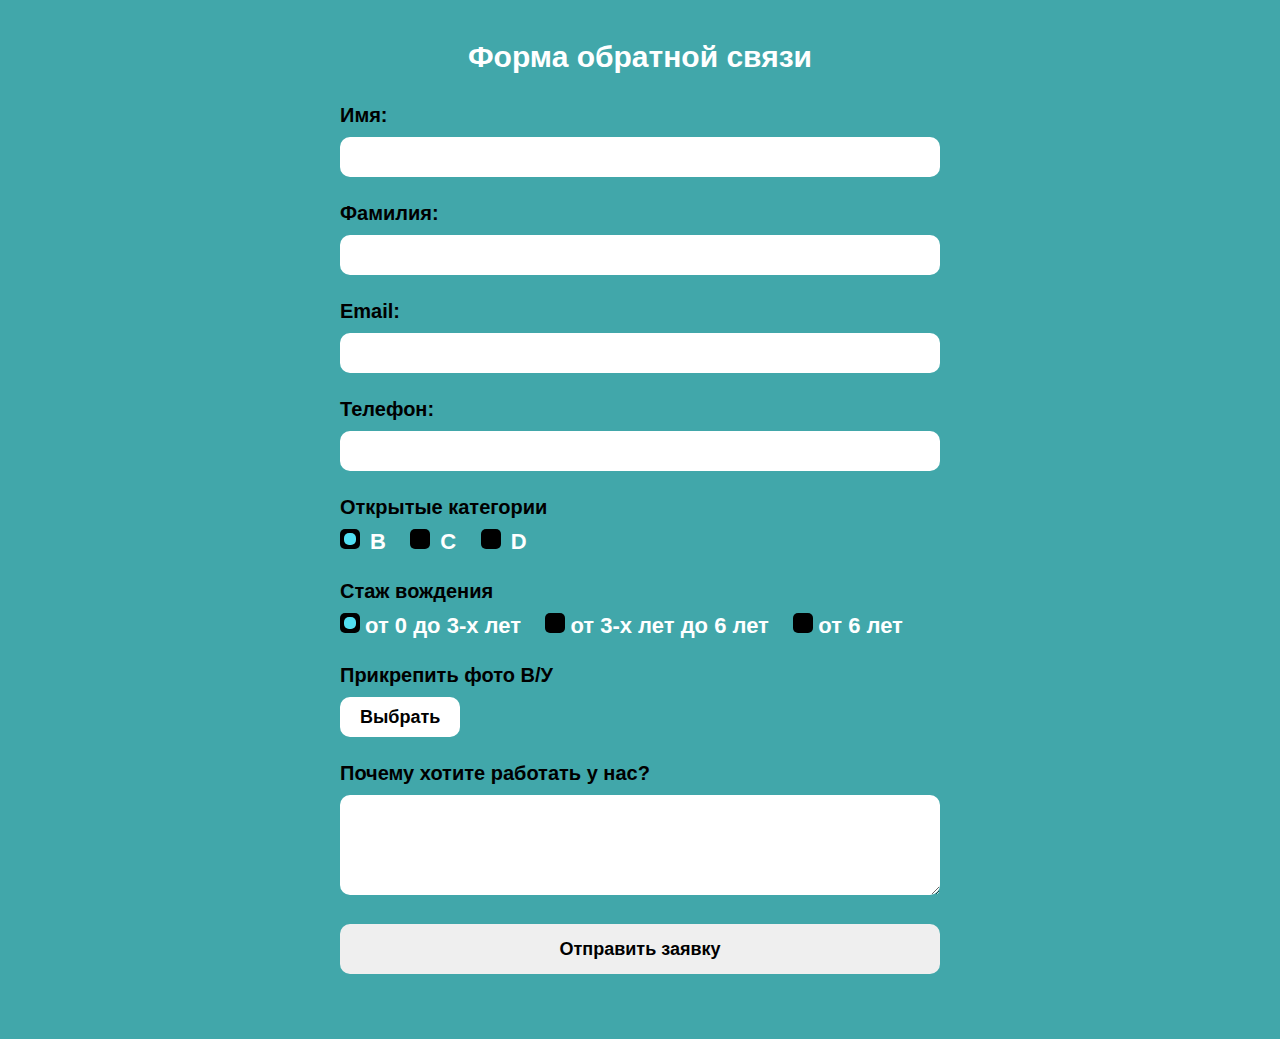
<file: index.html>
<!DOCTYPE html>
<html lang="ru">

<head>
	<meta charset="UTF-8">
	<meta http-equiv="X-UA-Compatible" content="IE=edge">
	<meta name="viewport" content="width=device-width, initial-scale=1.0">
	<link rel="stylesheet" href="css/style.css">
	<title>Form</title>
</head>

<body>
	<div class="wrapper">
		<main class="main">
			<form action="#" id='form' class="form">
				<h1 class="form__title">Форма обратной связи</h1>
				<div class="form__item">
					<label for="name" class="form__label">Имя:</label>
					<input id="name" autocomplete="off" type="text" name="name" class="form__input _req">
				</div>
				<div class="form__item">
					<label for="lastname" class="form__label">Фамилия:</label>
					<input id="lastname" autocomplete="off" type="text" name="lastname" class="form__input">
				</div>
				<div class="form__item">
					<label for="mail" class="form__label">Email:</label>
					<input id="mail" autocomplete="off" type="text" name="email" class="form__input _req _email">
				</div>
				<div class="form__item">
					<label for="phone" class="form__label">Телефон:</label>
					<input id="phone" autocomplete="off" type="tel" name="phone" class="form__input _req">
				</div>
				<div class="form__item">
					<h2 class="form__label">Открытые категории</h2>
					<label class="checkbox">
						<input id='B' checked class="checkbox__input" type="checkbox" value="1" name="">
						<label for="B" class="checkbox__text"><span>B</span></label>
					</label>
					<label class="checkbox">
						<input id="C" class="checkbox__input" type="checkbox" value="1" name="">
						<label for="C" class="checkbox__text"><span>C</span></label>
					</label>
					<label class="checkbox">
						<input id="D" class="checkbox__input" type="checkbox" value="1" name="">
						<label for="D" class="checkbox__text"><span>D</span></label>
					</label>
				</div>
				<div class="form__item">
					<h2 class="form__label">Стаж вождения</h2>
					<div class="options">
						<div class="options__item">
							<input id="three" class="options__input" checked type="radio" value="1" name="age">
							<label for="three" class="options__text"><span>от 0 до 3-х лет</span></label>
						</div>
						<div class="options__item">
							<input id="threemore" class="options__input" type="radio" value="2" name="age">
							<label for="threemore" class="options__text"><span>от 3-х лет до 6 лет</span></label>
						</div>
						<div class="options__item">
							<input id='six' class="options__input" type="radio" value="3" name="age">
							<label for="six" class="options__text"><span>от 6 лет</span></label>
						</div>
					</div>
				</div>
				<div class="form__item">
					<h2 class="form__label">Прикрепить фото В/У</h2>
					<div class="file">
						<div class="file__item">
							<input accept=".png,.jpg,.gif" type="file" name="file" class="file__image">
							<div class="file__btn _req">Выбрать</div>
						</div>
					</div>

				</div>
				<div class="form__item">
					<h2 class="form__label">Почему хотите работать у нас?</h2>
					<textarea class="form__input"></textarea>
				</div>
				<div class="form__item">
					<button class="form__btn" type="submit">Отправить заявку</button>
				</div>
			</form>
		</main>
	</div>
	<script src="js/script.js"></script>
</body>

</html>
</file>
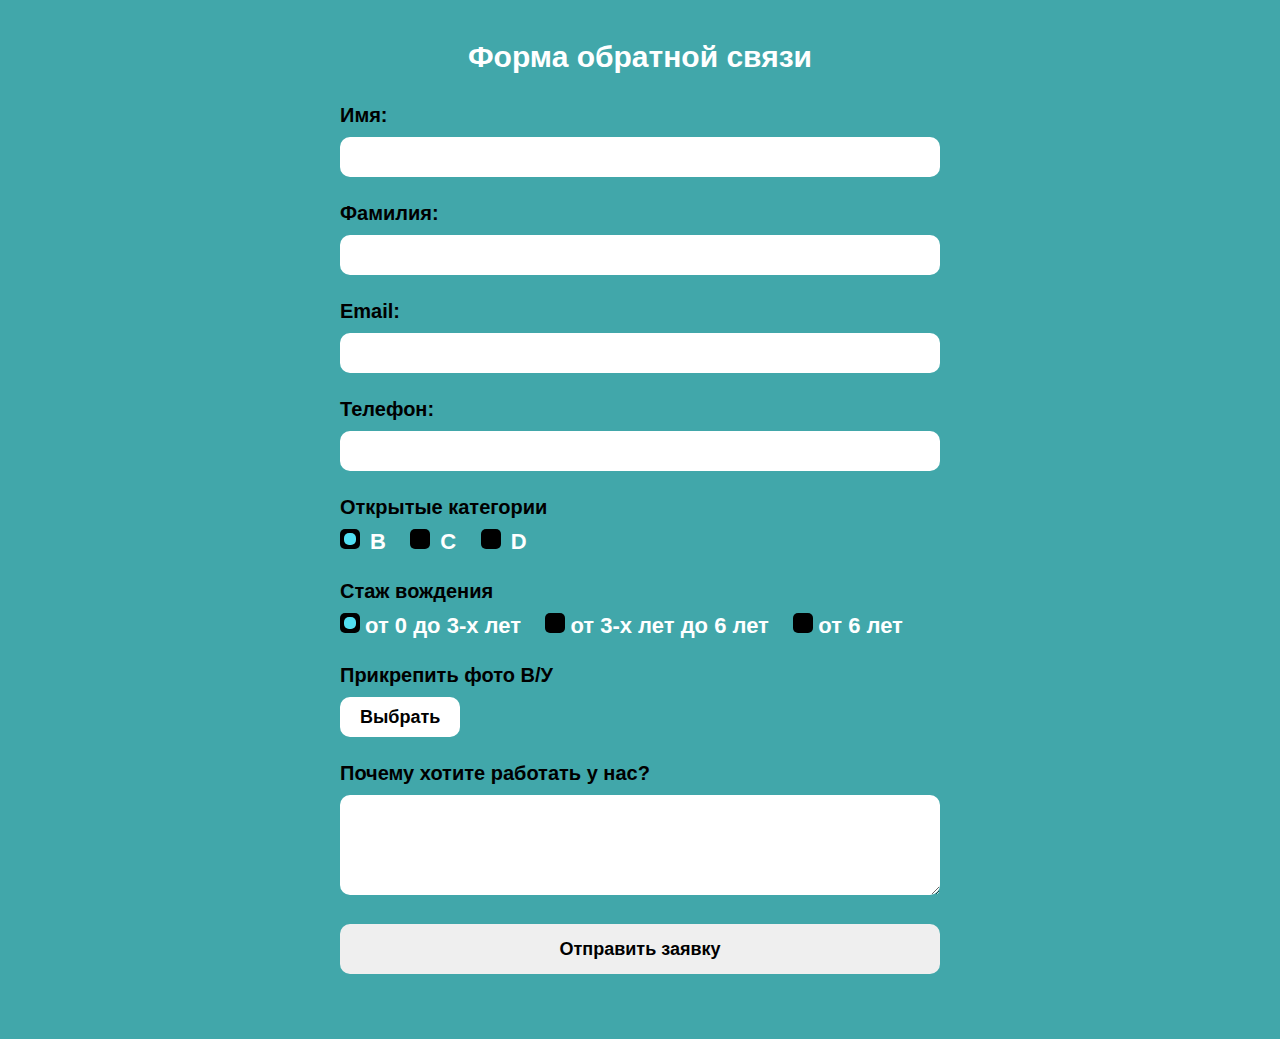
<file: Form/index.html>
<!DOCTYPE html>
<html lang="en">

<head>
	<meta charset="UTF-8">
	<meta http-equiv="X-UA-Compatible" content="IE=edge">
	<meta name="viewport" content="width=device-width, initial-scale=1.0">
	<link rel="stylesheet" href="css/style.css">
	<title>Form</title>
</head>

<body>
	<div class="wrapper">
		<main class="main">
			<form action="#" id='form' class="form">
				<h1 class="form__title">Форма обратной связи</h1>
				<div class="form__item">
					<label for="name" class="form__label">Имя:</label>
					<input id="name" autocomplete="off" type="text" name="name" class="form__input _req">
				</div>
				<div class="form__item">
					<label for="lastname" class="form__label">Фамилия:</label>
					<input id="lastname" autocomplete="off" type="text" name="lastname" class="form__input">
				</div>
				<div class="form__item">
					<label for="mail" class="form__label">Email:</label>
					<input id="mail" autocomplete="off" type="text" name="email" class="form__input _req _email">
				</div>
				<div class="form__item">
					<label for="phone" class="form__label">Телефон:</label>
					<input id="phone" autocomplete="off" type="tel" name="phone" class="form__input _req">
				</div>
				<div class="form__item">
					<h2 class="form__label">Открытые категории</h2>
					<label class="checkbox">
						<input id='B' checked class="checkbox__input" type="checkbox" value="1" name="">
						<label for="B" class="checkbox__text"><span>B</span></label>
					</label>
					<label class="checkbox">
						<input id="C" class="checkbox__input" type="checkbox" value="1" name="">
						<label for="C" class="checkbox__text"><span>C</span></label>
					</label>
					<label class="checkbox">
						<input id="D" class="checkbox__input" type="checkbox" value="1" name="">
						<label for="D" class="checkbox__text"><span>D</span></label>
					</label>
				</div>
				<div class="form__item">
					<h2 class="form__label">Стаж вождения</h2>
					<div class="options">
						<div class="options__item">
							<input id="three" class="options__input" checked type="radio" value="1" name="age">
							<label for="three" class="options__text"><span>от 0 до 3-х лет</span></label>
						</div>
						<div class="options__item">
							<input id="threemore" class="options__input" type="radio" value="2" name="age">
							<label for="threemore" class="options__text"><span>от 3-х лет до 6 лет</span></label>
						</div>
						<div class="options__item">
							<input id='six' class="options__input" type="radio" value="3" name="age">
							<label for="six" class="options__text"><span>от 6 лет</span></label>
						</div>
					</div>
				</div>
				<div class="form__item">
					<h2 class="form__label">Прикрепить фото В/У</h2>
					<div class="file">
						<div class="file__item">
							<input accept=".png,.jpg,.gif" type="file" name="file" class="file__image">
							<div class="file__btn _req">Выбрать</div>
						</div>
					</div>

				</div>
				<div class="form__item">
					<h2 class="form__label">Почему хотите работать у нас?</h2>
					<textarea class="form__input"></textarea>
				</div>
				<div class="form__item">
					<button class="form__btn" type="submit">Отправить заявку</button>
				</div>
			</form>
		</main>
	</div>
	<script src="_src/js/script.js"></script>
</body>

</html>
</file>
<file: css/style.css>
* {
  padding: 0;
  margin: 0;
  box-sizing: border-box;
  border: 0;
}

h1,
h2 {
  font-family: inherit;
  font-size: inherit;
}

body {
  font-size: 16px;
  background-color: #41a7aa;
  font-family: Arial, "Helvetica Neue", Helvetica, sans-serif;
}

.wrapper {
  min-height: 100vh;
  width: 100%;
  overflow: hidden;
  display: flex;
  flex-direction: column;
  padding: 0 10px;
}

.main {
  flex: 1 1 auto;
}

.form {
  padding: 40px 0;
  max-width: 600px;
  margin: 0 auto;
}
.form__title {
  text-align: center;
  font-size: 30px;
  margin-bottom: 30px;
  font-weight: 700;
  color: #fff;
}
.form__item {
  margin-bottom: 25px;
}
.form__label {
  display: block;
  font-size: 20px;
  font-weight: 600;
  margin-bottom: 10px;
}
.form__input {
  width: 100%;
  height: 40px;
  padding: 0 10px;
  border-radius: 10px;
}
.form__input:focus {
  outline: none;
  box-shadow: 0 0 15px #000;
}
.form__btn {
  display: inline-flex;
  min-height: 50px;
  text-align: center;
  justify-content: center;
  align-items: center;
  border-radius: 10px;
  padding: 0 20px;
  font-size: 18px;
  font-weight: 700;
  width: 100%;
  cursor: pointer;
  transition: all 0.3s ease 0s;
}
@media (min-width: 992px) {
  .form__btn:hover {
    background-color: #f1e1e1;
  }
}

.checkbox__input {
  display: none;
}
.checkbox__text {
  font-size: 22px;
  color: #fff;
  font-weight: 700;
  position: relative;
  margin-right: 20px;
}
.checkbox__text::before {
  content: "";
  display: inline-flex;
  width: 20px;
  height: 20px;
  background-color: #000;
  margin-right: 10px;
  border-radius: 5px;
}
.checkbox__text::after {
  content: "";
  position: absolute;
  top: 4px;
  left: 4px;
  width: 12px;
  height: 12px;
  background-color: #52dff1;
  margin-right: 10px;
  border-radius: 5px;
  transform: scale(0);
}

.checkbox__input:checked + .checkbox__text::after {
  transform: scale(1);
}

.options__item {
  display: inline-block;
}
.options__input {
  display: none;
}
.options__text {
  font-size: 22px;
  color: #fff;
  font-weight: 700;
  margin-right: 20px;
  position: relative;
}
.options__text::before {
  content: "";
  display: inline-flex;
  align-self: flex-start;
  width: 20px;
  height: 20px;
  background-color: #000;
  margin-right: 5px;
  border-radius: 5px;
}
.options__text::after {
  content: "";
  position: absolute;
  top: 4px;
  left: 4px;
  width: 12px;
  height: 12px;
  background-color: #52dff1;
  margin-right: 10px;
  border-radius: 5px;
  transform: scale(0);
}

.options__input:checked + .options__text::after {
  transform: scale(1);
}

textarea.form__input {
  resize: vertical;
  min-height: 100px;
  padding: 10px;
}

.file__item {
  position: relative;
}
.file__image {
  font-size: 0;
  opacity: 0;
  position: absolute;
  top: 0;
  left: 0;
  width: 100%;
  height: 100%;
  cursor: pointer;
}
.file__btn {
  display: inline-flex;
  min-height: 40px;
  text-align: center;
  justify-content: center;
  align-items: center;
  border-radius: 10px;
  padding: 0 20px;
  font-size: 18px;
  font-weight: 700;
  background-color: #fff;
  transition: all 0.3s ease 0s;
}

.form__input._error {
  box-shadow: 0 0 15px red;
}
</file>
<file: Form/css/style.css>
* {
  padding: 0;
  margin: 0;
  box-sizing: border-box;
  border: 0;
}

h1,
h2 {
  font-family: inherit;
  font-size: inherit;
}

body {
  font-size: 16px;
  background-color: #41a7aa;
  font-family: Arial, "Helvetica Neue", Helvetica, sans-serif;
}

.wrapper {
  min-height: 100vh;
  width: 100%;
  overflow: hidden;
  display: flex;
  flex-direction: column;
  padding: 0 10px;
}

.main {
  flex: 1 1 auto;
}

.form {
  padding: 40px 0;
  max-width: 600px;
  margin: 0 auto;
}
.form__title {
  text-align: center;
  font-size: 30px;
  margin-bottom: 30px;
  font-weight: 700;
  color: #fff;
}
.form__item {
  margin-bottom: 25px;
}
.form__label {
  display: block;
  font-size: 20px;
  font-weight: 600;
  margin-bottom: 10px;
}
.form__input {
  width: 100%;
  height: 40px;
  padding: 0 10px;
  border-radius: 10px;
}
.form__input:focus {
  outline: none;
  box-shadow: 0 0 15px #000;
}
.form__btn {
  display: inline-flex;
  min-height: 50px;
  text-align: center;
  justify-content: center;
  align-items: center;
  border-radius: 10px;
  padding: 0 20px;
  font-size: 18px;
  font-weight: 700;
  width: 100%;
  cursor: pointer;
  transition: all 0.3s ease 0s;
}
@media (min-width: 992px) {
  .form__btn:hover {
    background-color: #f1e1e1;
  }
}

.checkbox__input {
  display: none;
}
.checkbox__text {
  font-size: 22px;
  color: #fff;
  font-weight: 700;
  position: relative;
  margin-right: 20px;
}
.checkbox__text::before {
  content: "";
  display: inline-flex;
  width: 20px;
  height: 20px;
  background-color: #000;
  margin-right: 10px;
  border-radius: 5px;
}
.checkbox__text::after {
  content: "";
  position: absolute;
  top: 4px;
  left: 4px;
  width: 12px;
  height: 12px;
  background-color: #52dff1;
  margin-right: 10px;
  border-radius: 5px;
  transform: scale(0);
}

.checkbox__input:checked + .checkbox__text::after {
  transform: scale(1);
}

.options__item {
  display: inline-block;
}
.options__input {
  display: none;
}
.options__text {
  font-size: 22px;
  color: #fff;
  font-weight: 700;
  margin-right: 20px;
  position: relative;
}
.options__text::before {
  content: "";
  display: inline-flex;
  align-self: flex-start;
  width: 20px;
  height: 20px;
  background-color: #000;
  margin-right: 5px;
  border-radius: 5px;
}
.options__text::after {
  content: "";
  position: absolute;
  top: 4px;
  left: 4px;
  width: 12px;
  height: 12px;
  background-color: #52dff1;
  margin-right: 10px;
  border-radius: 5px;
  transform: scale(0);
}

.options__input:checked + .options__text::after {
  transform: scale(1);
}

textarea.form__input {
  resize: vertical;
  min-height: 100px;
  padding: 10px;
}

.file__item {
  position: relative;
}
.file__image {
  font-size: 0;
  opacity: 0;
  position: absolute;
  top: 0;
  left: 0;
  width: 100%;
  height: 100%;
  cursor: pointer;
}
.file__btn {
  display: inline-flex;
  min-height: 40px;
  text-align: center;
  justify-content: center;
  align-items: center;
  border-radius: 10px;
  padding: 0 20px;
  font-size: 18px;
  font-weight: 700;
  background-color: #fff;
  transition: all 0.3s ease 0s;
}

.form__input._error {
  box-shadow: 0 0 15px red;
}
</file>
